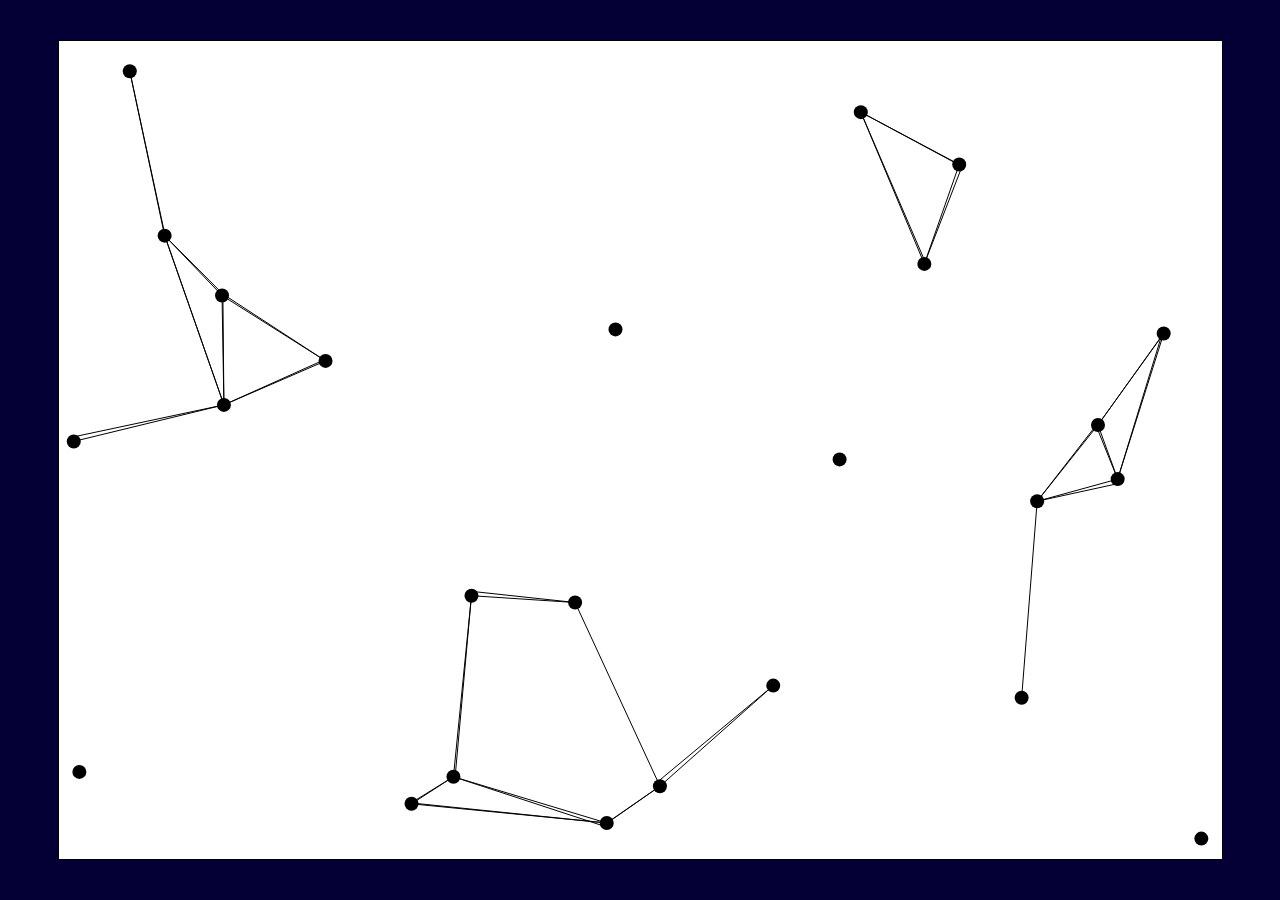
<file: Particles/index.html>
<!DOCTYPE html>
<html lang="en">

<head>
    <meta charset="UTF-8">
    <meta name="viewport" content="width=device-width, initial-scale=1.0">
    <title>Particles</title>
    <script defer src="script.js"></script>
    <link rel="stylesheet" href="style.css">
</head>

<body>
    <canvas></canvas>
</body>

</html>
</file>
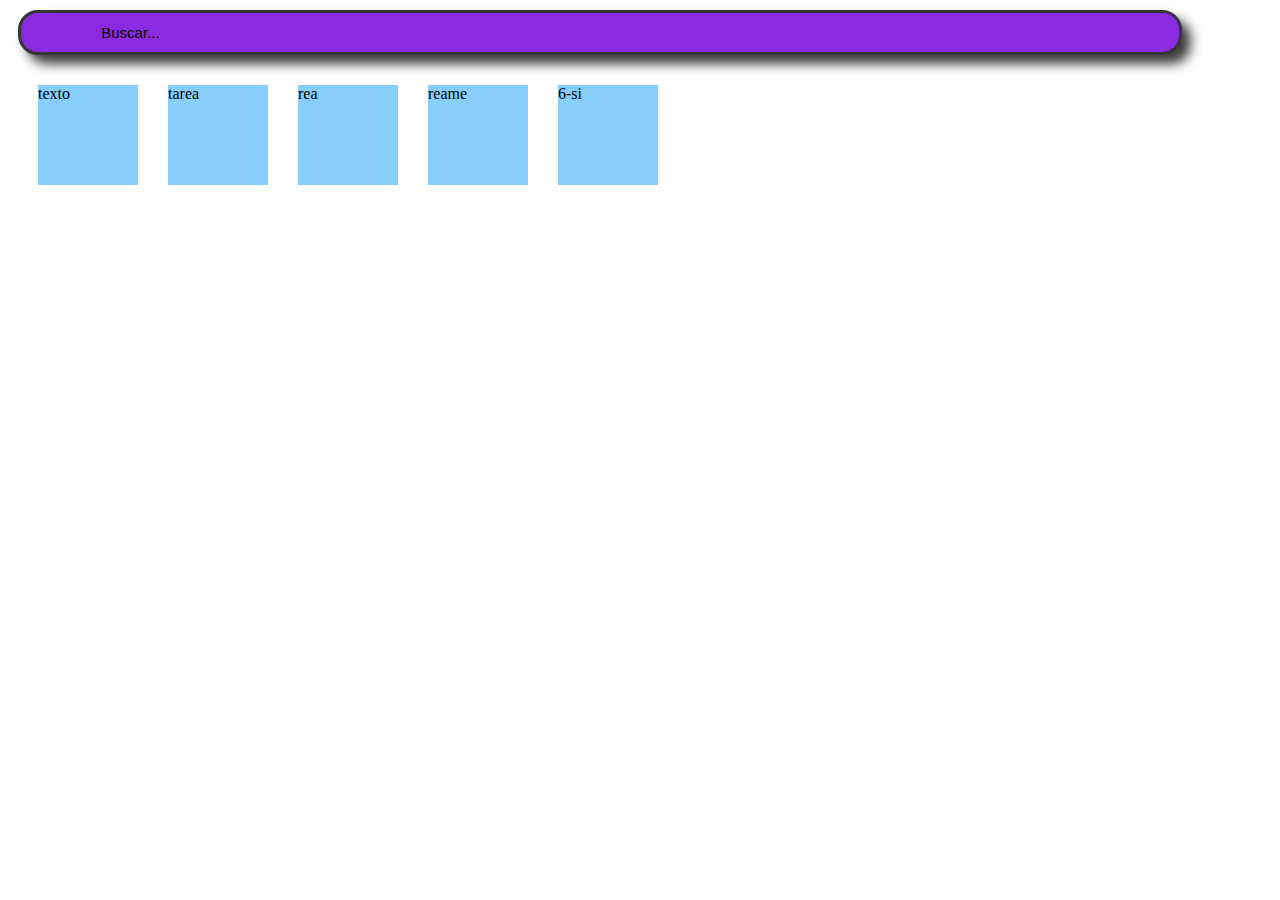
<file: SearchBox/index.html>
<!DOCTYPE html>
<html lang="en">

<head>
    <meta charset="UTF-8">
    <meta name="viewport" content="width=device-width, initial-scale=1.0">
    <title>Document</title>
    <link rel="stylesheet" href="index.css">
    <script src="https://code.jquery.com/jquery-3.7.1.min.js"></script>
    <link rel="stylesheet" href="https://cdnjs.cloudflare.com/ajax/libs/font-awesome/6.4.2/css/all.min.css"
        integrity="sha512-z3gLpd7yknf1YoNbCzqRKc4qyor8gaKU1qmn+CShxbuBusANI9QpRohGBreCFkKxLhei6S9CQXFEbbKuqLg0DA=="
        crossorigin="anonymous" referrerpolicy="no-referrer" />
</head>

<body>
    <script src="index.js"></script>
    <div class="nav" id="nav">
        <i class="fa-solid fa-magnifying-glass"></i>
        <input type="search" class="searcher" id="searcher" placeholder="Buscar...">
    </div>

    <div class="container">
        <div class="content">texto</div>
        <div class="content">tarea</div>
        <div class="content">rea</div>
        <div class="content">reame</div>
        <div class="content">6-si</div>
    </div>
</body>

</html>
</file>
<file: Particles/style.css>
* {
    margin: 0;
    padding: 0;
    box-sizing: border-box;
}

body {
    background-color: #040036;
    height: 100vh;
    width: 100vw;
    display: flex;
    justify-content: center;
    align-items: center;
}

canvas{
    border: 1px solid #000;
    background-color: #fff;
}
</file>
<file: SearchBox/index.css>
.searcher{
    border: none;
    outline: none;
    width: 90%;
    padding: auto;
    background-color: transparent;
    font-size: 15px;
    margin: 0 2% 0 2%;
}
.searcher::placeholder{
    color: black;
}
.nav{
    background-color: blueviolet;
    width: 90%;
    margin: auto;
    height: auto;
    padding: 10px;
    border: 3px solid rgb(53, 53, 53);
    display: flex;
    border-radius: 20px;
    margin: 10px;
    align-items: center;
    box-shadow: 9px 9px 12px #3e3e3e;
}
.nav i{
    margin: 0 2% 0 2%;
}
.container{
    display: flex;
    flex-wrap: wrap;
    gap: 30px;
    margin: 30px;
    width: 100%;
    height: auto;
}
.content{
    background-color: lightskyblue;
    width: 100px;
    height: 100px;
}
</file>
